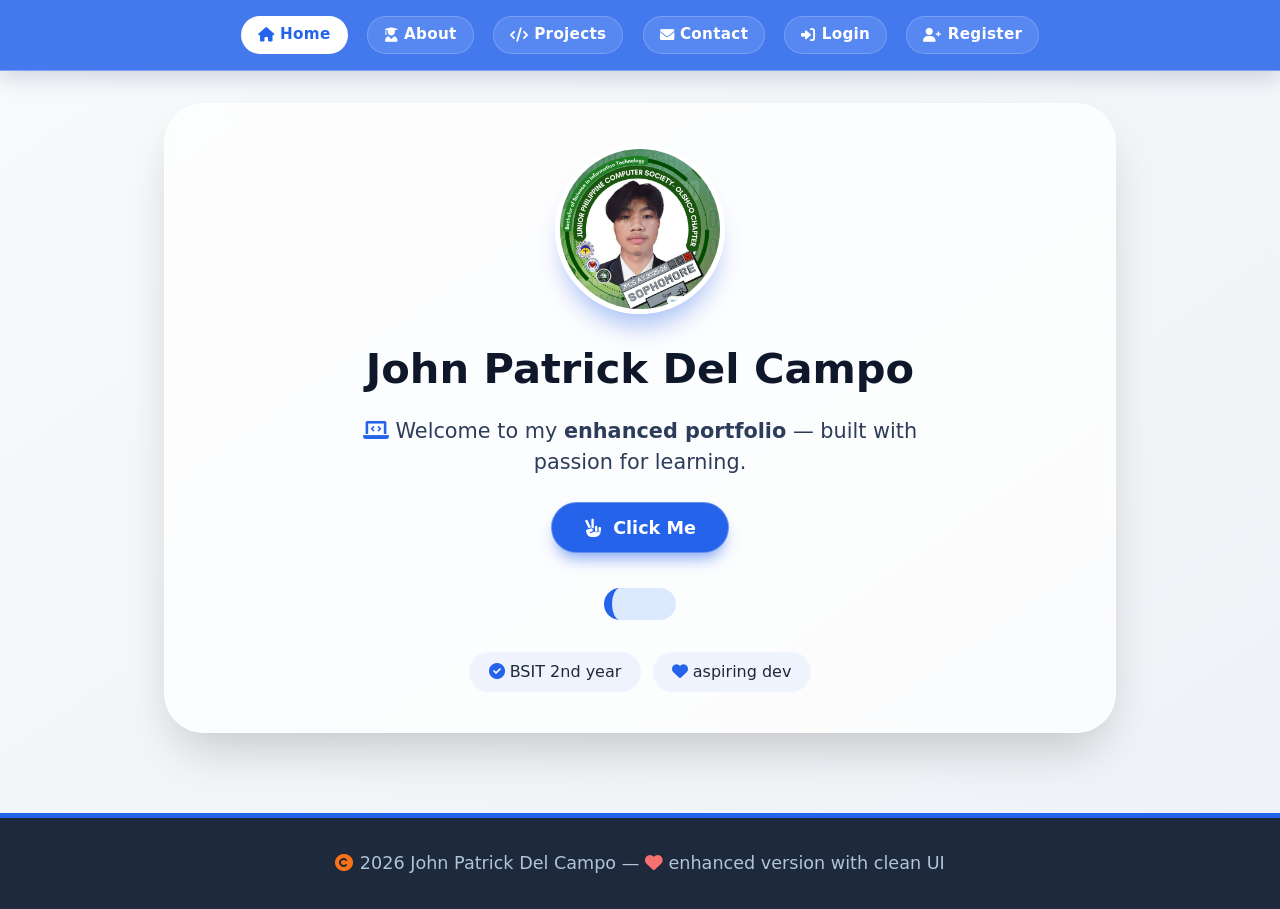
<file: edu_port/index.html>
<!DOCTYPE html>
<html lang="en">
<head>
  <meta charset="UTF-8">
  <meta name="viewport" content="width=device-width, initial-scale=1.0">
  <title>✨ John Patrick · Portfolio</title>
  <link rel="stylesheet" href="https://cdnjs.cloudflare.com/ajax/libs/font-awesome/6.0.0-beta3/css/all.min.css">
  <style>
* {
    margin: 0;
    padding: 0;
    box-sizing: border-box;
    font-family: 'Inter', system-ui, -apple-system, BlinkMacSystemFont, 'Segoe UI', Roboto, Arial, sans-serif;
}

body {
    background: linear-gradient(145deg, #f8fafc 0%, #eef2f6 100%);
    color: #1e293b;
    line-height: 1.5;
    min-height: 100vh;
    display: flex;
    flex-direction: column;
}

header {
    background: rgba(37, 99, 235, 0.85);
    backdrop-filter: blur(12px);
    -webkit-backdrop-filter: blur(12px);
    box-shadow: 0 8px 20px rgba(0, 20, 80, 0.15);
    padding: 1rem 0.8rem;
    position: sticky;
    top: 0;
    z-index: 100;
    border-bottom: 1px solid rgba(255,255,255,0.3);
}

nav {
    display: flex;
    flex-wrap: wrap;
    justify-content: center;
    gap: 0.5rem 1.2rem;
    max-width: 1100px;
    margin: 0 auto;
}

nav a {
    color: white;
    text-decoration: none;
    font-weight: 600;
    padding: 0.4rem 1rem;
    border-radius: 40px;
    background: rgba(255, 255, 255, 0.1);
    transition: 0.2s ease;
    letter-spacing: 0.3px;
    font-size: 0.95rem;
    display: inline-flex;
    align-items: center;
    gap: 6px;
    border: 1px solid rgba(255,255,255,0.2);
    cursor: pointer;
}

nav a i {
    font-size: 0.9rem;
}

nav a:hover {
    background: white;
    color: #2563eb;
    border-color: white;
    transform: translateY(-2px);
    box-shadow: 0 10px 15px -5px rgba(0,0,0,0.2);
}

.section-wrapper {
    flex: 1;
    width: 100%;
    max-width: 1000px;
    margin: 2rem auto;
    padding: 0 1.5rem;
}

section {
    background: rgba(255,255,255,0.75);
    backdrop-filter: blur(4px);
    -webkit-backdrop-filter: blur(4px);
    border-radius: 2.5rem;
    padding: 2.5rem 2.2rem;
    box-shadow: 0 25px 50px -12px rgba(0, 0, 0, 0.2);
    border: 1px solid rgba(255,255,255,0.5);
    animation: fadeUp 0.3s ease;
}

@keyframes fadeUp {
    0% { opacity: 0.4; transform: translateY(10px); }
    100% { opacity: 1; transform: translateY(0); }
}

h2 {
    font-size: 2.2rem;
    font-weight: 700;
    background: linear-gradient(130deg, #1e293b, #2563eb);
    -webkit-background-clip: text;
    -webkit-text-fill-color: transparent;
    background-clip: text;
    margin-bottom: 1.5rem;
    display: flex;
    align-items: center;
    gap: 12px;
    border-left: 8px solid #2563eb;
    padding-left: 1.2rem;
}

.home {
    text-align: center;
}

.profile {
    width: 170px;
    height: 170px;
    border-radius: 50%;
    object-fit: cover;
    border: 5px solid white;
    box-shadow: 0 20px 25px -8px #2563eb60;
    margin: 0 auto 1.5rem;
    display: block;
    transition: 0.3s;
}

.profile:hover {
    transform: scale(1.02) rotate(1deg);
}

button {
    background: #2563eb;
    border: none;
    color: white;
    padding: 0.9rem 2rem;
    font-size: 1.1rem;
    font-weight: 600;
    border-radius: 60px;
    cursor: pointer;
    box-shadow: 0 10px 15px -5px #2563eb90;
    transition: 0.15s;
    display: inline-flex;
    align-items: center;
    gap: 10px;
    border: 1px solid rgba(255,255,255,0.3);
    margin: 0.5rem 0 1rem;
}

button i {
    font-size: 1.2rem;
}

button:hover {
    background: #1e40af;
    transform: scale(1.02);
    box-shadow: 0 20px 25px -5px #1e3a8a;
}

#projectList {
    margin-top: 2rem;
    display: grid;
    grid-template-columns: repeat(auto-fit, minmax(260px, 1fr));
    gap: 1.5rem;
}

.project-card h3 {
    font-size: 1.6rem;
    color: #0f172a;
    margin-bottom: 0.3rem;
    background: white;
    padding: 1rem 1.5rem;
    border-radius: 30px 30px 10px 30px;
    box-shadow: 0 8px 12px -8px #64748b;
    display: flex;
    align-items: center;
    gap: 10px;
    border-left: 5px solid #2563eb;
}

.project-card p {
    background: #f1f5f9;
    padding: 1rem 1.5rem;
    border-radius: 20px;
    margin-top: -0.5rem;
    box-shadow: inset 0 2px 6px #cbd5e1;
}

form {
    background: #ffffffd6;
    backdrop-filter: blur(2px);
    padding: 2rem 2rem 2.5rem;
    border-radius: 40px;
    max-width: 550px;
    margin: 1rem 0 0;
    box-shadow: 0 8px 20px #b0c4db;
    border: 1px solid white;
}

label {
    font-weight: 600;
    margin-top: 1rem;
    margin-bottom: 0.3rem;
    color: #1e293b;
    display: flex;
    align-items: center;
    gap: 8px;
}

input, textarea {
    background: #f8fafc;
    border: 2px solid #e2e8f0;
    border-radius: 28px;
    padding: 0.9rem 1.5rem;
    font-size: 1rem;
    outline: none;
    transition: 0.2s;
    width: 100%;
}

input:focus, textarea:focus {
    border-color: #2563eb;
    box-shadow: 0 0 0 4px #2563eb30;
}

textarea {
    border-radius: 30px;
    resize: vertical;
}

footer {
    background: #1e293b;
    color: #b0c4db;
    text-align: center;
    padding: 2rem 1rem;
    margin-top: 3rem;
    font-size: 1.1rem;
    border-top: 5px solid #2563eb;
}

footer p i {
    color: #f97316;
}

#welcomeMessage {
    background: #dbeafe;
    border-radius: 60px;
    padding: 1rem 2rem;
    font-weight: 500;
    max-width: fit-content;
    margin: 1.2rem auto 0;
    border-left: 8px solid #2563eb;
}

.demo-hint {
    background: #f1f5f9;
    border-radius: 30px;
    padding: 0.7rem 1.5rem;
    font-size: 0.95rem;
    border: 2px dashed #2563eb;
    color: #0f172a;
    margin-bottom: 1rem;
}

/* Modal Styles */
.modal {
    display: none;
    position: fixed;
    z-index: 200;
    left: 0;
    top: 0;
    width: 100%;
    height: 100%;
    overflow: auto;
    background-color: rgba(0,0,0,0.6);
    backdrop-filter: blur(4px);
}

.modal-content {
    background: rgba(255,255,255,0.98);
    margin: 8% auto;
    padding: 2rem;
    border-radius: 2rem;
    max-width: 500px;
    box-shadow: 0 30px 40px rgba(0,0,0,0.3);
    border: 1px solid white;
    position: relative;
}

.close-modal {
    position: absolute;
    top: 1rem;
    right: 1.5rem;
    font-size: 2rem;
    font-weight: bold;
    cursor: pointer;
    color: #64748b;
}

.close-modal:hover {
    color: #2563eb;
}

.page {
    display: none;
}

.page.active-page {
    display: block;
}

/* Success message style */
.success-popup {
    position: fixed;
    top: 20px;
    right: 20px;
    background: #22c55e;
    color: white;
    padding: 1rem 1.5rem;
    border-radius: 50px;
    font-weight: bold;
    box-shadow: 0 10px 20px rgba(0,0,0,0.2);
    z-index: 1000;
    animation: slideIn 0.3s ease;
}

@keyframes slideIn {
    from {
        transform: translateX(100%);
        opacity: 0;
    }
    to {
        transform: translateX(0);
        opacity: 1;
    }
}
  </style>
</head>
<body>

<header>
  <nav>
    <a href="#" onclick="showPage('home')"><i class="fas fa-home"></i> Home</a>
    <a href="#" onclick="showPage('about')"><i class="fas fa-user-graduate"></i> About</a>
    <a href="#" onclick="showPage('projects')"><i class="fas fa-code"></i> Projects</a>
    <a href="#" onclick="showPage('contact')"><i class="fas fa-envelope"></i> Contact</a>
    <a href="#" onclick="showLoginModal()"><i class="fas fa-sign-in-alt"></i> Login</a>
    <a href="#" onclick="showRegisterModal()"><i class="fas fa-user-plus"></i> Register</a>
  </nav>
</header>

<main class="section-wrapper" id="main-content">
  <!-- HOME PAGE -->
  <section id="home-page" class="page active-page home">
    <!-- PROFILE PICTURE - ITO ANG FIXED VERSION -->
    <img src="images/jp_photo.jpg" class="profile" alt="John Patrick profile" onerror="this.src='https://placehold.co/170x170/2563eb/white?text=JP'">
    <h1 style="background: none; -webkit-text-fill-color: #0f172a; border: none; font-size: 2.6rem;">John Patrick Del Campo</h1>
    <p style="font-size: 1.3rem; max-width: 600px; margin: 1rem auto; color: #2d3c5a;">
      <i class="fas fa-laptop-code" style="color:#2563eb;"></i> 
      Welcome to my <strong>enhanced portfolio</strong> — built with passion for learning.
    </p>
    <button onclick="showHomeMessage()"><i class="fas fa-hand-peace"></i> Click Me</button>
    <p id="welcomeMessage"></p>
    <div style="margin-top: 2rem; display: flex; gap: 12px; flex-wrap: wrap; justify-content: center;">
      <span style="background: #2563eb10; padding: 0.5rem 1.2rem; border-radius: 60px;"><i class="fas fa-check-circle" style="color:#2563eb;"></i> BSIT 2nd year</span>
      <span style="background: #2563eb10; padding: 0.5rem 1.2rem; border-radius: 60px;"><i class="fas fa-heart" style="color:#2563eb;"></i> aspiring dev</span>
    </div>
  </section>

  <!-- ABOUT PAGE -->
  <section id="about-page" class="page">
    <h2><i class="fas fa-user-astronaut"></i> About Me</h2>
    <p style="font-size: 1.2rem; margin-bottom: 1rem;">I'm a second year <strong>BSIT student</strong> diving deep into front-end and UI logic. I believe clean code and friendly design can make education better for everyone.</p>
    <div style="background: #e6f0ff; border-radius: 2rem; padding: 1.5rem; margin-top: 1.5rem;">
      <i class="fas fa-bullseye" style="color:#2563eb; font-size: 2rem; float: left; margin-right: 1rem;"></i>
      <p style="font-size: 1.1rem;"><strong>Goal:</strong> build useful web systems for students & schools, and level up full‑stack skills one project at a time.</p>
    </div>
    <p style="margin-top: 2rem;"><i class="fas fa-star" style="color: #fbbf24;"></i> currently learning: React, Node.js, and database design.</p>
  </section>

  <!-- PROJECTS PAGE -->
  <section id="projects-page" class="page">
    <h2><i class="fas fa-folder-open"></i> My Projects</h2>
    <button onclick="toggleProjects()"><i class="fas fa-eye-slash" id="projectToggleIcon"></i> <span id="toggleBtnText">Hide projects</span></button>
    <div id="projectList">
      <div class="project-card">
        <h3><i class="fas fa-lock-open"></i> Login Program</h3>
        <p>Simple login with localStorage validation — register once, then log in. (check Register/Login tabs)</p>
      </div>
      <div class="project-card">
        <h3><i class="fas fa-book-open"></i> Story Website</h3>
        <p>Minimalistic site with short stories, focused on semantic HTML and CSS cards.</p>
      </div>
      <div class="project-card">
        <h3><i class="fas fa-user-graduate"></i> Educational Portfolio (ongoing)</h3>
        <p>Currently in the design phase, focusing on enhancing features and improving interactive navigation.</p>
      </div>
    </div>
  </section>

  <!-- CONTACT PAGE -->
  <section id="contact-page" class="page">
    <h2><i class="fas fa-paper-plane"></i> Contact Me</h2>
    <form onsubmit="return validateContact()">
      <label><i class="fas fa-user"></i> Name</label>
      <input type="text" id="contactName" placeholder="your name">
      <label><i class="fas fa-envelope"></i> Email</label>
      <input type="email" id="contactEmail" placeholder="you@example.com">
      <label><i class="fas fa-comment"></i> Message</label>
      <textarea id="contactMsg" placeholder="what's on your mind?"></textarea>
      <button type="submit" style="width: 100%; justify-content: center;"><i class="fas fa-rocket"></i> Send message</button>
    </form>
  </section>
</main>

<footer>
  <p><i class="fas fa-copyright"></i> 2026 John Patrick Del Campo — <i class="fas fa-heart" style="color:#f87171;"></i> enhanced version with clean UI</p>
</footer>

<!-- Login Modal -->
<div id="loginModal" class="modal">
  <div class="modal-content">
    <span class="close-modal" onclick="closeModals()">&times;</span>
    <h2><i class="fas fa-sign-in-alt"></i> Login</h2>
    <div class="demo-hint"><i class="fas fa-info-circle"></i> After register, use same credentials.</div>
    <form onsubmit="return loginUser()">
      <label><i class="fas fa-user-circle"></i> Username</label>
      <input type="text" id="loginUser" placeholder="e.g. john">
      <label><i class="fas fa-key"></i> Password</label>
      <input type="password" id="loginPass" placeholder="••••••••">
      <button type="submit" style="width: 100%;"><i class="fas fa-arrow-right-to-bracket"></i> Login</button>
    </form>
  </div>
</div>

<!-- Register Modal -->
<div id="registerModal" class="modal">
  <div class="modal-content">
    <span class="close-modal" onclick="closeModals()">&times;</span>
    <h2><i class="fas fa-user-plus"></i> Register</h2>
    <form onsubmit="return registerUser()">
      <label><i class="fas fa-user"></i> Username</label>
      <input type="text" id="regUser" placeholder="choose username">
      <label><i class="fas fa-lock"></i> Password</label>
      <input type="password" id="regPass" placeholder="••••••••">
      <label><i class="fas fa-lock"></i> Confirm Password</label>
      <input type="password" id="regConfirm" placeholder="retype password">
      <button type="submit" style="width: 100%;"><i class="fas fa-check-double"></i> Register</button>
    </form>
    <p style="margin-top: 1.5rem; font-size: 0.95rem;"><i class="fas fa-shield-alt"></i> Credentials stored only in your browser (localStorage).</p>
  </div>
</div>

<script>
// Function to show success message
function showSuccessMessage(message) {
    const existingMsg = document.querySelector('.success-popup');
    if (existingMsg) {
        existingMsg.remove();
    }
    
    const successDiv = document.createElement('div');
    successDiv.className = 'success-popup';
    successDiv.innerHTML = '<i class="fas fa-check-circle"></i> ' + message;
    document.body.appendChild(successDiv);
    
    setTimeout(() => {
        successDiv.remove();
    }, 3000);
}

// Page switching function
function showPage(pageName) {
    document.getElementById('home-page').classList.remove('active-page');
    document.getElementById('about-page').classList.remove('active-page');
    document.getElementById('projects-page').classList.remove('active-page');
    document.getElementById('contact-page').classList.remove('active-page');
    
    document.getElementById(pageName + '-page').classList.add('active-page');
    updateActiveNav(pageName);
    window.scrollTo({ top: 0, behavior: 'smooth' });
}

function updateActiveNav(pageName) {
    const navLinks = document.querySelectorAll('nav a');
    navLinks.forEach(link => {
        const onclickAttr = link.getAttribute('onclick');
        if (onclickAttr && onclickAttr.includes("showPage('" + pageName + "')")) {
            link.style.background = 'white';
            link.style.color = '#2563eb';
        } else {
            link.style.background = 'rgba(255, 255, 255, 0.1)';
            link.style.color = 'white';
        }
    });
}

function showHomeMessage() {
    const msgDiv = document.getElementById('welcomeMessage');
    if (msgDiv) {
        msgDiv.innerHTML = '<i class="fas fa-smile-wink"></i> Thanks for visiting my enhanced portfolio!';
        setTimeout(() => {
            msgDiv.innerHTML = '';
        }, 3000);
    }
}

function toggleProjects() {
    let list = document.getElementById("projectList");
    let toggleIcon = document.getElementById("projectToggleIcon");
    let btnText = document.getElementById("toggleBtnText");
    
    if (list.style.display === "none") {
        list.style.display = "grid";
        toggleIcon.className = "fas fa-eye-slash";
        btnText.innerText = "Hide projects";
    } else {
        list.style.display = "none";
        toggleIcon.className = "fas fa-eye";
        btnText.innerText = "Show projects";
    }
}

function validateContact() {
    let name = document.getElementById("contactName").value.trim();
    let email = document.getElementById("contactEmail").value.trim();
    let message = document.getElementById("contactMsg").value.trim();

    if (name === "" || email === "" || message === "") {
        alert("❌ Please fill out all fields.");
        return false;
    }
    alert("✅ Message sent successfully! (demo)");
    document.getElementById("contactName").value = "";
    document.getElementById("contactEmail").value = "";
    document.getElementById("contactMsg").value = "";
    return false;
}

function registerUser() {
    let user = document.getElementById("regUser").value.trim();
    let pass = document.getElementById("regPass").value;
    let confirm = document.getElementById("regConfirm").value;

    if (user === "" || pass === "") {
        alert("❌ Username and password required.");
        return false;
    }
    if (pass !== confirm) {
        alert("⛔ Passwords do not match.");
        return false;
    }
    if (pass.length < 4) {
        alert("⚠️ Password must be at least 4 characters.");
        return false;
    }
    
    localStorage.setItem("portfolio_username", user);
    localStorage.setItem("portfolio_password", pass);
    
    showSuccessMessage(`🎉 Registration successful, ${user}!`);
    
    document.getElementById("regUser").value = "";
    document.getElementById("regPass").value = "";
    document.getElementById("regConfirm").value = "";
    closeModals();
    return false;
}

function loginUser() {
    let user = document.getElementById("loginUser").value.trim();
    let pass = document.getElementById("loginPass").value;

    let savedUser = localStorage.getItem("portfolio_username");
    let savedPass = localStorage.getItem("portfolio_password");

    if (savedUser && user === savedUser && pass === savedPass) {
        showSuccessMessage(`🔓 Login Successful! Welcome back, ${user}!`);
        
        document.getElementById("loginUser").value = "";
        document.getElementById("loginPass").value = "";
        
        closeModals();
        showPage('home');
    } else {
        alert("🚫 Invalid username or password. Did you register?");
    }
    return false;
}

function showLoginModal() {
    document.getElementById('loginModal').style.display = 'block';
}

function showRegisterModal() {
    document.getElementById('registerModal').style.display = 'block';
}

function closeModals() {
    document.getElementById('loginModal').style.display = 'none';
    document.getElementById('registerModal').style.display = 'none';
}

window.onclick = function(event) {
    const modal1 = document.getElementById('loginModal');
    const modal2 = document.getElementById('registerModal');
    if (event.target === modal1) modal1.style.display = 'none';
    if (event.target === modal2) modal2.style.display = 'none';
};

document.addEventListener('DOMContentLoaded', function() {
    document.getElementById("projectList").style.display = "grid";
    updateActiveNav('home');
});
</script>
</body>
</html>
</file>
